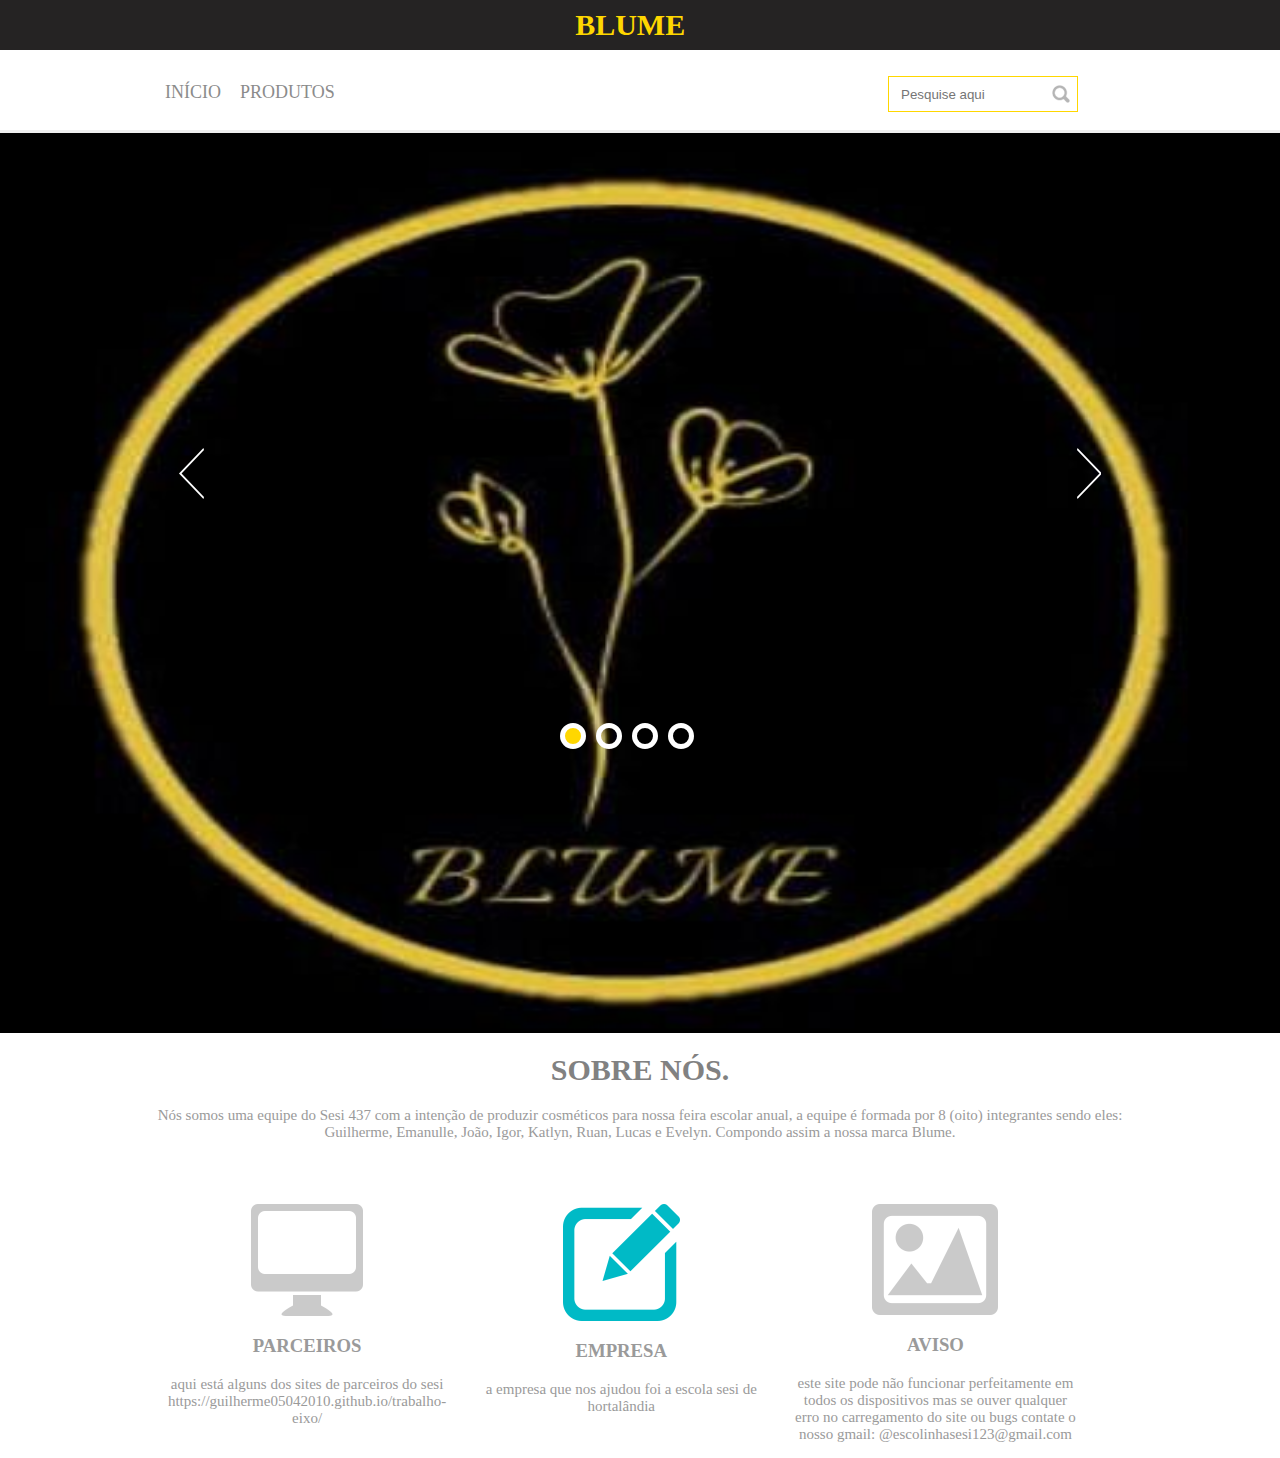
<file: index.html>
<html>

<head>
    <link rel="stylesheet" type="text/css" href="./css/main.css">
    <link rel="stylesheet" type="text/css" href="./css/slick.css" />
    <title>Projeto eixo</title>
</head>

<body>
    <header class="menu-principal">
        <main>
            <div class="header-1">
                <div class="logo">
                    <p style="font-size: 30px;text-align: center;color: gold; "><strong>blume</strong></p>
                </div>
            </div>
        </main>
    </header>
    <main class="col-100 menu-urls">
        <div class="header-2">
            <div class="menu">
                <ul>
                    <li>
                        <a href="./index.html">Início</a>
                    </li>
                    <li>
                        <a href="./index2.html">Produtos</a>
                    </li>
                </ul>
            </div>
            <div class="busca">
                <input placeholder="Pesquise aqui" type="text" />
            </div>
        </div>
    </main>
    <div class="col-100">
        <div class="slider-principal">
                <img src="./img/IMG-20220805-WA0002.jpg"/>
                <img src="./img/banner.png"/>
                <img src="./img/banner.png"/>
                <img src="./img/banner.png"/>
        </div>
    </div>
    <div class="col-100">
        <div class="content texto-destaque">
            <h1><weak>Sobre nós.</weak></h1>
            <p>Nós somos uma equipe do Sesi 437 com a intenção de produzir cosméticos para nossa feira escolar anual, a equipe é formada por 8 (oito) integrantes sendo eles: Guilherme, Emanulle, João, Igor, Katlyn, Ruan, Lucas e Evelyn. Compondo assim a nossa marca Blume.</p>

            <div class="col-3 bloco-texto">
                <img src="./img/content-1.png">
                <h3><b>parceiros</b></h3>
                <p>Aqui está alguns dos sites de parceiros do sesi
                    https://guilherme05042010.github.io/trabalho-eixo/
                </p>
            </div>
            <div class="col-3 bloco-texto">
                <img src="./img/content-2.png">
                <h3><b>empresa</b></h3>
                <p>A empresa que nos ajudou foi a escola SESI de Hortalândia</p>
            </div>
            <div class="col-3 bloco-texto">
                <img src="./img/content-3.png">
                <h3><b>aviso</b></h3>
                <p>Este site pode não funcionar perfeitamente em todos os dispositivos mas se ouver qualquer erro no carregamento do site ou bugs contate o nosso gmail: @escolinhasesi123@gmail.com</p>
            </div>
        </div>
    </div>
    <script type="text/javascript" src="./js/jquery.js"></script>
    <script type="text/javascript" src="./js/jquery.migrate.js"></script>
    <script type="text/javascript" src="./js/slick.min.js"></script>
    <script type="text/javascript" src="./js/main.js"></script>
</body>
</html>
</file>
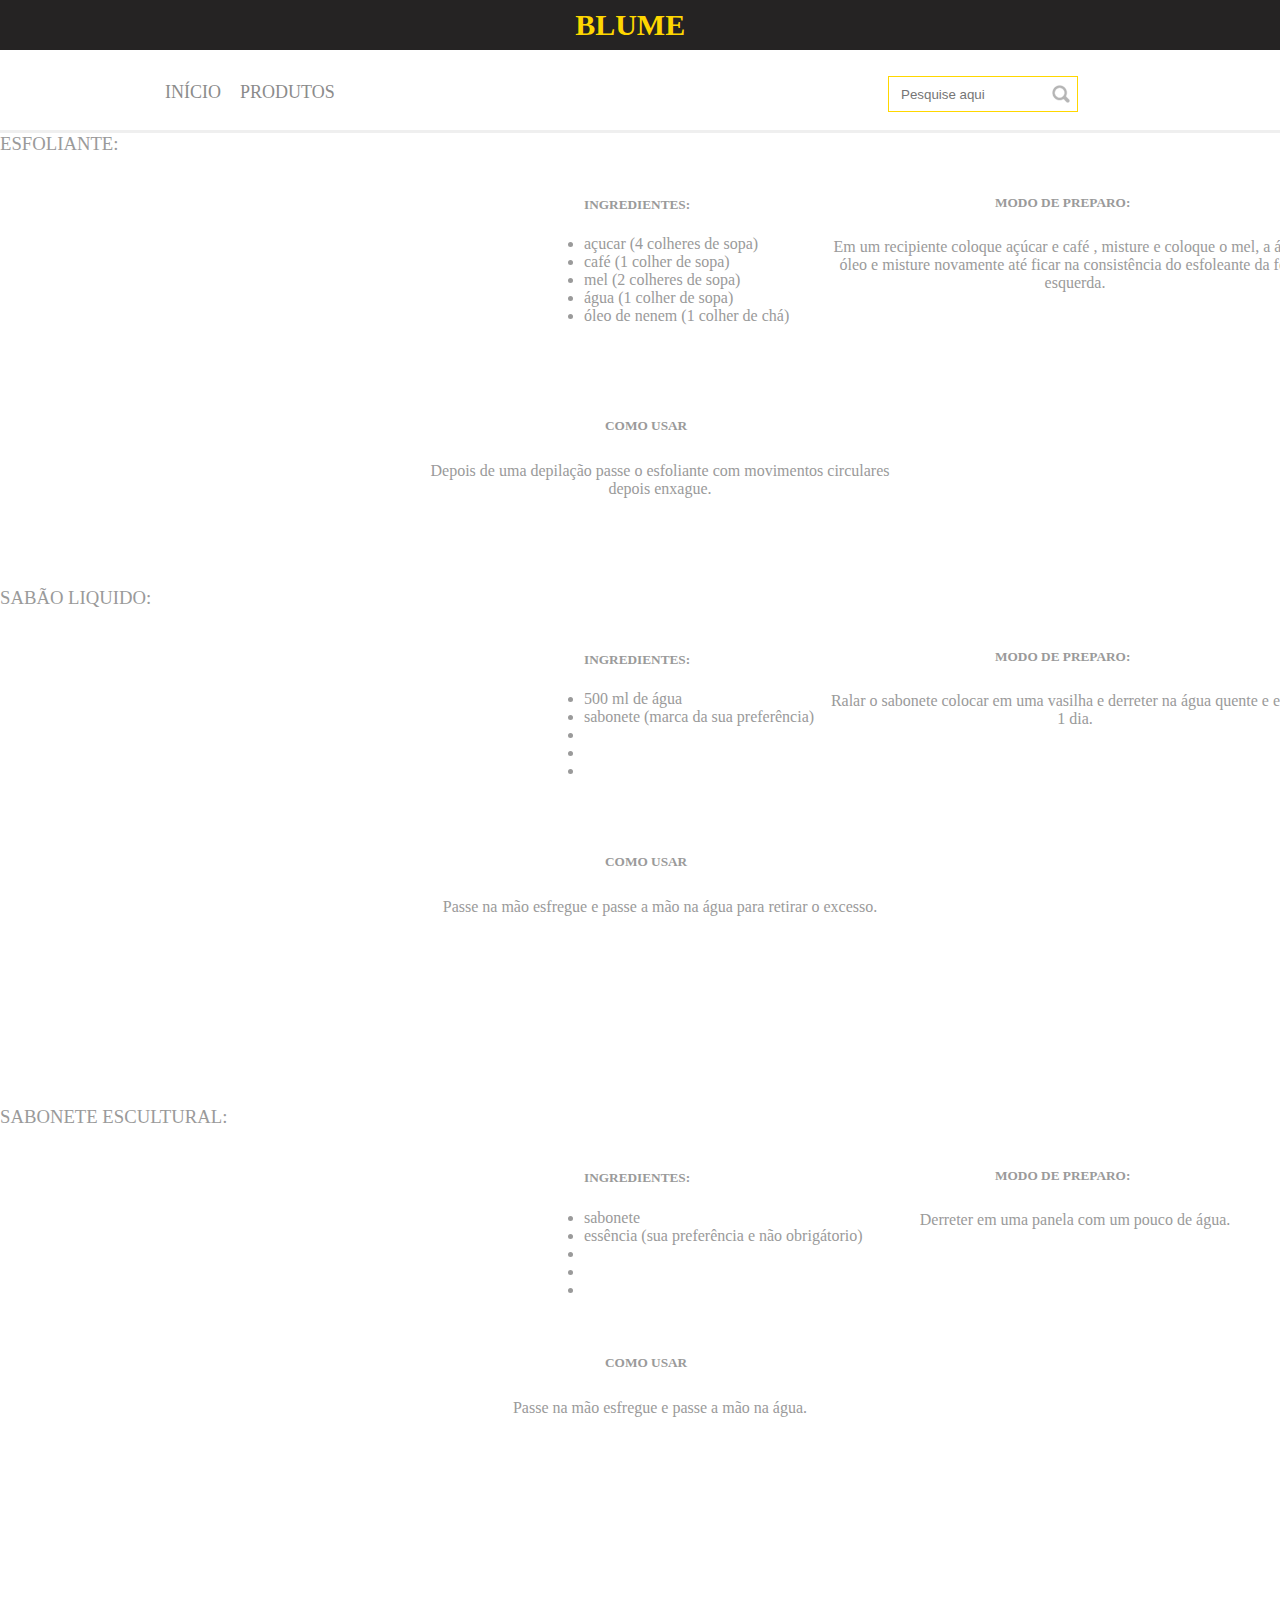
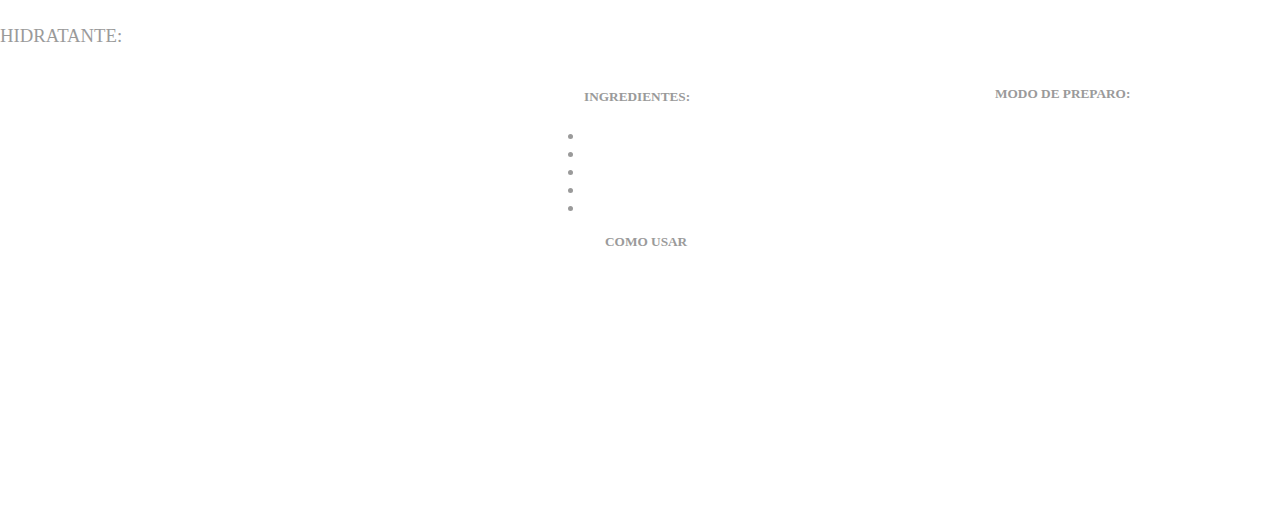
<file: index2.html>
<html>

<head>
    <link rel="stylesheet" type="text/css" href="./css/main.css">
    <link rel="stylesheet" type="text/css" href="./css/slick.css" />
    <title>Projeto eixo</title>
</head>
<body>
    <header class="menu-principal">
        <main>
            <div class="header-1">
                <div class="logo">
                    <p style="font-size: 30px;text-align: center;color: gold; "><strong>blume</strong></p>
                </div>
            </div>
        </main>
    </header>
    <main class="col-100 menu-urls">
        <div class="header-2">
            <div class="menu">
                <ul>
                    <li>
                        <a href="./index.html">Início</a>
                    </li>
                    <li>
                        <a href="./index2.html">Produtos</a>
                    </li>
                </ul>
            </div>
            <div class="busca">
                <input placeholder="Pesquise aqui" type="text" />
            </div>
        </div>
    </main>
   <div class="link-rapido">

   </div>
   <div class="link-rapido">

   </div>
   <div class="link-rapido">

   </div>
   <div class="link-rapido">

   </div>
   <div class="link-rapido">

   </div  class="col-2 produtos">
   <div class="esfoliante">
        <h3><a name="HTML">esfoliante:</a></h3>
            <h5 class="principal-T">ingredientes:</h5>
            <div class="ingredientes">
          <ul>
            <li>
                açucar (4 colheres de sopa)
            </li>
              <li>
                café (1 colher de sopa)
              </li>
              <li>
                mel (2 colheres de sopa)
              </li>
              <li>
                água (1 colher de sopa)
              </li>
              <li>
                óleo de nenem (1 colher de chá)
              </li>
            </ul>
            </div>
            <h5 class="diferente-T">Modo de preparo:</h5>
           <p class="principal-P">Em um recipiente coloque açúcar e café ,
            misture e coloque o mel,
            a água o óleo e misture novamente até ficar na consistência do esfoleante da foto a esquerda.</p>
            <h5 class="distinto-T">como usar</h5>
            <p class="diferente-P">Depois de uma depilação  passe o esfoliante com movimentos circulares depois enxague.</p>    
    </div>
   <div class="sabao-l">
        <h3><a name="HTML">sabão liquido:</a></h3>
            <h5 class="principal-T">ingredientes:</h5>
        <div class="ingredientes">
        <ul>
            <li>
                500 ml de água
            </li>
            <li>
                sabonete (marca da sua preferência)
            </li>
            <li>

            </li>
            <li>

            </li>
            <li>

            </li>
            </ul>
        </div>
        <h5 class="diferente-T">Modo de preparo:</h5>
            <p class="principal-P">
                Ralar o sabonete colocar em uma vasilha e derreter na água quente e esperar 1 dia.
            </p>
        <h5 class="distinto-T">como usar</h5>
            <p class="diferente-P">Passe na mão esfregue e passe a mão na água para retirar o excesso.</p>    

   </div>
   <div class="sabao-d">
    <h3><a name="HTML">sabonete escultural:</a></h3>
    <h5 class="principal-T">ingredientes:</h5>
<div class="ingredientes">
<ul>
    <li>
        sabonete
    </li>
    <li>
        essência (sua preferência e não obrigátorio)
    </li>
    <li></li>
    <li></li>
    <li></li>
    </ul>
</div>
<h5 class="diferente-T">Modo de preparo:</h5>
    <p class="principal-P">Derreter em uma panela com um pouco de água.</p>
<h5 class="distinto-T">como usar</h5>
    <p class="diferente-P">Passe na mão esfregue e passe a mão na água.</p>
   </div>
   <div class="hidratante">
    <h3><a name="HTML">hidratante:</a></h3>
    <h5 class="principal-T">ingredientes:</h5>
<div class="ingredientes">
<ul>
    <li>
        
    </li>
    <li>
        
    </li>
    <li>
        
    </li>
    <li>
        
    </li>
    <li>
        
    </li>
    </ul>
</div>
<h5 class="diferente-T">Modo de preparo:</h5>
    <p class="principal-P"></p>
<h5 class="distinto-T">como usar</h5>
    <p class="diferente-P"></p>
   </div>
   <div>

   </div>
</file>
<file: css/main.css>
body {
    width: 100%;
    height: 100%;
    margin: 0 auto;
}
ul {
    padding: 0px!important;
}
.menu-principal {
    width: 100%;
    background-color: #252323;
    height: 50px;
}
main, .content {
    margin: 0 auto;
    width: 980px;
    position: relative;
}
.logo {
    position: absolute;
    width: 98%;
    top: -22px;
    text-transform: uppercase;
    font-family:Palatino, "Palatino Linotype", "Palatino LT STD", "Book Antiqua", Georgia, serif;
}
.header-2 {
    background-color: white;
    width: 980px;
    margin: 0 auto;
    padding: 16px;
}
.menu-urls {
    border-bottom: 3px solid #efefef;
    height: 80px;
}
.menu ul li {
    display: inline-block;
    color: #8b8b8b;
    margin-left: 15px;
    height: 50px;
} 
.menu ul li:hover {
    border-bottom: 3px solid gold;
}
.menu ul li a:hover {
    color: gold;
} 
.menu ul li a {
    color: #8b8b8b;
    text-decoration: none;
    font-size: 18px;
    text-transform: uppercase;
} 
.menu {
    width: 70%;
    float: left;
}
.busca {
    text-align: center;
    width: 30%;
    float: right;
}
.busca input {
    background-image: url(../img/icone-search.png);
    background-repeat: no-repeat;
    background-position: 96%;
    margin-top: 10px;
    padding: 12px;
    width: 190px;
    height: 36px;
    border: 1px solid gold;
}
.col-100 {
    width: 100%;
    float: left;
    position: relative;
}
.slick-initialized {
    overflow: hidden;
}
button.slick-prev {
    font-size: 0px;
    border: none;
    width: 25px;
    height: 51px;
    position: absolute;
    z-index: 9;
    background-color: transparent;
    background-image: url(../img/anterior.png);
    top: 35%;
    left: 14%;
}
button.slick-next {
    font-size: 0px;
    border: none;
    width: 25px;
    height: 51px;
    position: absolute;
    z-index: 9;
    background-color: transparent;
    background-image: url(../img/proximo.png);
    top: 35%;
    right: 14%;
}
.slick-list {
    width: 100%!important;
}
.slick-dots li button {
    font-size: 0px;
    border: 5px solid #ffffff;
    width: 26px;
    height: 26px;
    background: transparent;
    border-radius: 50%;
    cursor: pointer;
}
.slick-dots li {
    display: inline-block;
    padding-left: 10px;
}
.slick-dots {
    margin: 0 auto;
    width: 50%;
    position: absolute;
    left: 43%;
    top: 590px;
}
li.slick-active button {
    background: gold;
}
.texto-destaque {
    text-align: center;
}
.texto-destaque h1 {
    color: #818181;
    font-size: 30px;
    text-transform: uppercase;
}
.texto-destaque p {
    color: #9a9a9a;
    font-size: 15px;
}
.col-3 {
    padding-left: 15px;
    padding-right: 15px;
    width: 29%;
    float: left;
    position: relative;
}
.bloco-texto {
    margin-top: 3em;
    float: left;
    text-transform: lowercase;
}
h3 {
    font-weight: normal!important;
}
.produtos {
    text-align: left;
    float: left;
    position: relative;
}
h3 {
    text-transform: uppercase;
    color: #9a9a9a;
}
.principal-T {
    text-transform: uppercase;
    color: #9a9a9a;
    position: relative;
    left: 584px;
    width: 500px;
    top: 20px;
}
.ingredientes ul li {
    color: #9a9a9a;
    display: list-item;
    position: relative;
    left: 584px;
    width: 500px;
    top: 20px;
}
.principal-P {
    color: #9a9a9a;
    position: relative;
    left: 825px;
    width: 500px;
    top: -128px;
    text-align: center;
}
.diferente-T {
    text-transform: uppercase;
    color: #9a9a9a;
    position: relative;
    left: 199%;
    width: 300px;
    top: -133px;
}
.diferente-P {
    color: #9a9a9a;
    position: relative;
    left: 410px;
    width: 500px;
    top: -18px;
    text-align: center;
}
.esfoliante {
    height: 500px;
    width: 500px;
}
.distinto-T {
    text-transform: uppercase;
    color: #9a9a9a;
    position: relative;
    left: 605px;
    width: 500px;
    top: -24px;
}
.sabao-l {
    height: 500px;
    width: 500px;
}
.sabao-d {
    height: 500px;
    width: 500px;
}
.hidratante {
    height: 500px;
    width: 500px;
}
</file>
